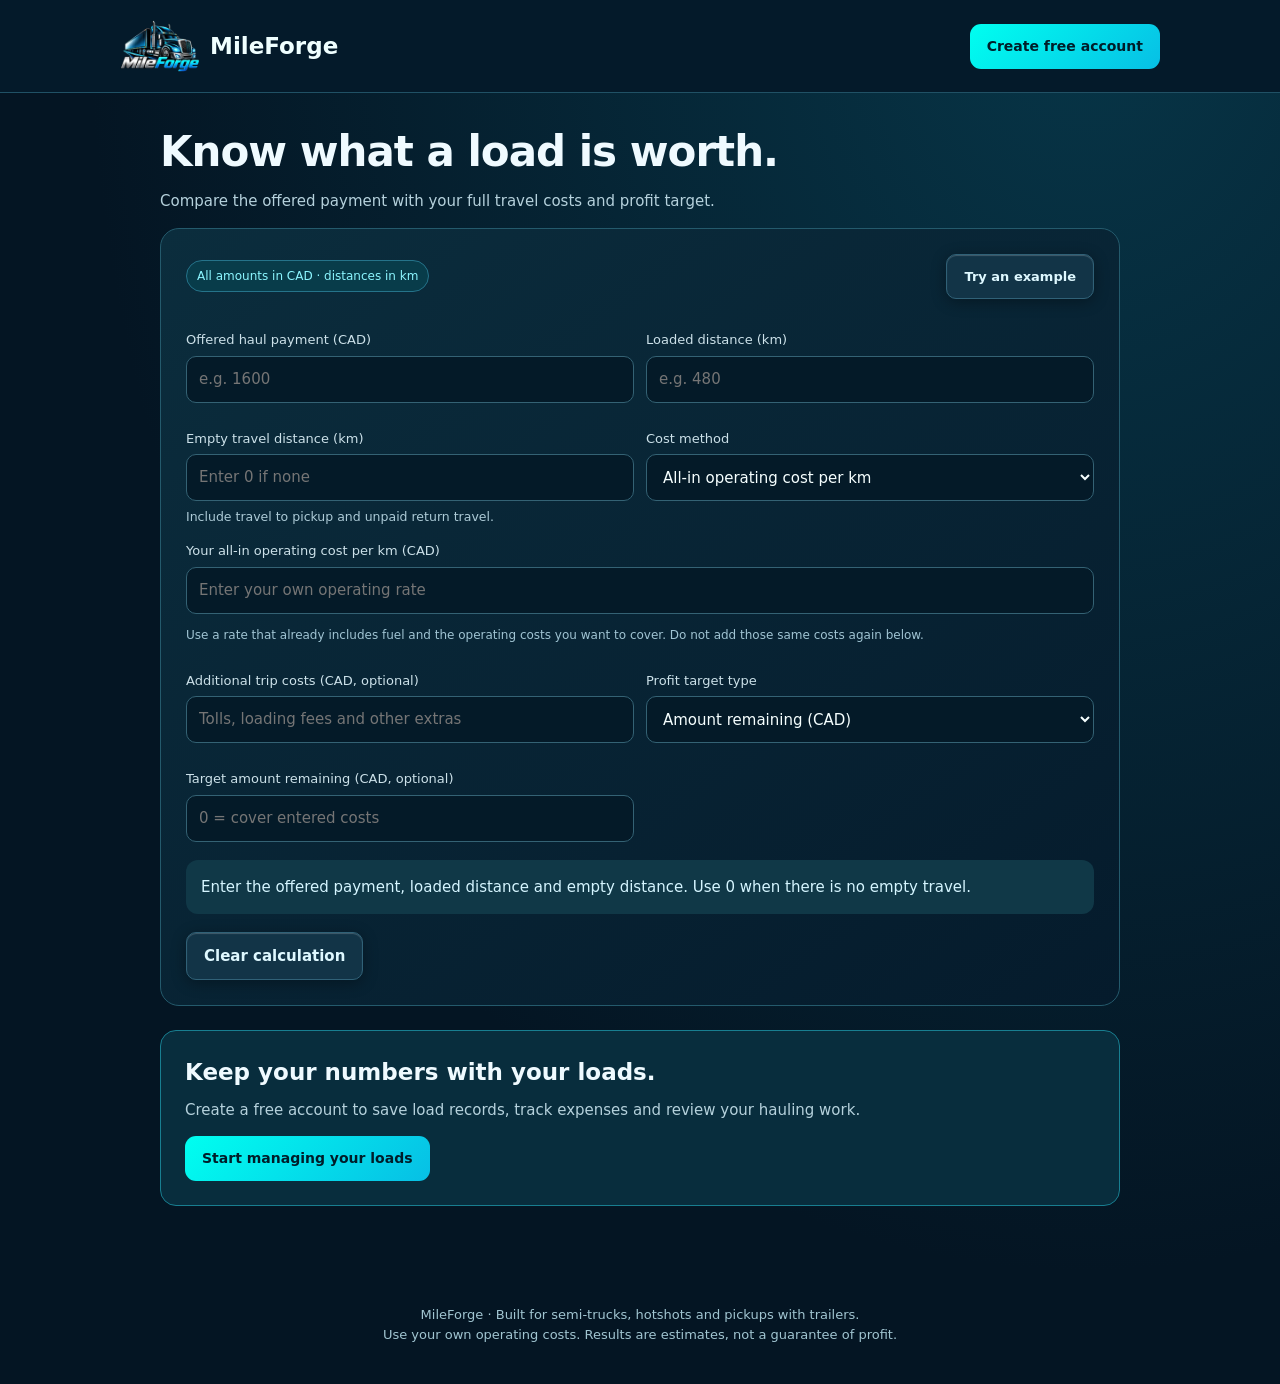
<file: calculator.html>
<!doctype html><html lang="en"><head><meta charset="utf-8"><meta name="viewport" content="width=device-width,initial-scale=1"><meta name="theme-color" content="#061824"><title>Load Profit Calculator — MileForge</title><meta name="description" content="Calculate hauling costs, empty travel, break-even payment and the rate needed to meet your profit target. Free MileForge calculator, no account required."><link rel="canonical" href="https://haulwise-murex.vercel.app/calculator.html"><link rel="icon" type="image/svg+xml" href="/icons/mileforge-icon-v7.svg"><style>
*{box-sizing:border-box}body{margin:0;background:radial-gradient(ellipse at 85% 0,#073547,transparent 65%),#041523;color:#effaff;font:15px system-ui,-apple-system,sans-serif;line-height:1.5}h1{font-size:clamp(28px,4vw,42px);line-height:1.12;letter-spacing:-1px;margin:0 0 12px}h2{font-size:23px}p{color:#b5d1dc}a{color:#67ebf4}.panel{padding:25px;background:linear-gradient(145deg,#0b2d3d,#051b2c);border:1px solid #245a6c;border-radius:19px}label{display:block;font-size:13px;color:#cce1e9;margin:14px 0 6px}input,select,textarea{width:100%;min-height:47px;padding:11px 12px;border:1px solid #346274;border-radius:10px;background:#041a28;color:#f6ffff;font:inherit}button{padding:12px 17px;border:0;border-radius:10px;font:inherit;font-weight:750;cursor:pointer;background:linear-gradient(135deg,#00fff0,#07bfe5);color:#001d29;box-shadow:inset 0 1px 1px #fff3,0 3px 15px #0005}button.secondary{background:#123447;color:#def8ff;border:1px solid #306177}button:disabled{opacity:.5;cursor:not-allowed}button:focus-visible,a:focus-visible,input:focus-visible,select:focus-visible{outline:2px solid #35f4ee;outline-offset:3px}.grid{display:grid;grid-template-columns:1fr 1fr;gap:12px}.row{display:flex;justify-content:space-between;align-items:center;gap:10px;flex-wrap:wrap}.actions{display:flex;gap:10px;flex-wrap:wrap;margin-top:15px}.pill{border:1px solid #25738a;border-radius:24px;background:#083c4a;padding:6px 10px;color:#8cf6ff;font-size:12px}.muted,small{color:#adcbd7}.muted{font-size:12px}.work-note{font-size:12px;color:#a0c4d3;line-height:1.6}.notice{background:#103847;border-radius:12px;padding:15px;color:#d5f5ff;margin:18px 0}.hidden{display:none!important}.profit-output{background:linear-gradient(130deg,#073c4d,#09283b);border:1px solid #07a99f;border-radius:18px;padding:22px;margin-top:22px}.profit-output>strong{font-size:34px;font-weight:850;color:#60ffd4}.profit-output .row{padding:11px 0;border-bottom:1px solid #ffffff20}.profit-output .row:last-child{border:0}.profit-output strong{color:#f2ffff}.success{color:#6cf1c2}
@media(max-width:580px){.grid{grid-template-columns:1fr}.panel{padding:20px 17px}.profit-output{padding:17px}.row{align-items:flex-start}}
</style><link rel="stylesheet" href="/profit-calculator.css?v=20261023"><link rel="apple-touch-icon" sizes="180x180" href="/icons/mileforge-icon-v7.svg"></head><body class="calculator-public"><header><a class="calculator-brand" href="/"><img src="/icons/mileforge-original-restored-v14.svg" alt="MileForge" width="170" height="48" style="object-fit:contain;max-width:100%"><span>MileForge</span></a><a class="public-cta" href="/?signup=1">Create free account</a></header><main><section id="profit" class="" aria-labelledby="profitTitle"><div class="row"><div><h1 id="profitTitle">Know what a load is worth.</h1><p>Compare the offered payment with your full travel costs and profit target.</p></div></div>
<div class="panel profit-panel"><div class="profit-topline"><span class="pill">All amounts in CAD · distances in km</span><button type="button" class="secondary" onclick="tryProfitExample()">Try an example</button></div><p id="calcSourceNotice" class="work-note"></p>
<div class="grid"><div><label for="calcRate">Offered haul payment (CAD)</label><input id="calcRate" type="number" min="0" max="1000000" step=".01" placeholder="e.g. 1600" oninput="computeProfit()"></div><div><label for="calcLoaded">Loaded distance (km)</label><input id="calcLoaded" type="number" min="0" max="100000" step=".1" placeholder="e.g. 480" oninput="computeProfit()"></div><div><label for="calcDeadhead">Empty travel distance (km)</label><input id="calcDeadhead" type="number" min="0" max="100000" step=".1" placeholder="Enter 0 if none" oninput="computeProfit()"><small>Include travel to pickup and unpaid return travel.</small></div><div><label for="calcCostMode">Cost method</label><select id="calcCostMode" onchange="changeProfitCostMode()"><option value="allin">All-in operating cost per km</option><option value="detailed">Detailed cost breakdown</option></select></div></div>
<div id="allInCosts"><label for="calcKm">Your all-in operating cost per km (CAD)</label><input id="calcKm" type="number" min="0" max="1000" step=".01" placeholder="Enter your own operating rate" oninput="computeProfit()"><p class="work-note">Use a rate that already includes fuel and the operating costs you want to cover. Do not add those same costs again below.</p></div>
<div id="detailedCosts" class="hidden"><div class="grid"><div><label for="calcFuelUse">Fuel consumption (L / 100 km)</label><input id="calcFuelUse" type="number" min="0" max="200" step=".1" placeholder="Your vehicle's consumption" oninput="computeProfit()"></div><div><label for="calcFuelPrice">Fuel price (CAD / litre)</label><input id="calcFuelPrice" type="number" min="0" max="20" step=".001" placeholder="Your fuel price" oninput="computeProfit()"></div><div><label for="calcNonFuel">Non-fuel operating cost (CAD / km)</label><input id="calcNonFuel" type="number" min="0" max="1000" step=".01" placeholder="Enter 0 if excluded" oninput="computeProfit()"><small>Maintenance, insurance and other allocated costs. Exclude fuel and driver time entered here.</small></div><div><label for="calcHours">Driver hours (optional)</label><input id="calcHours" type="number" min="0" max="1000" step=".25" placeholder="Driving, loading and waiting" oninput="computeProfit()"></div><div><label for="calcHourlyRate">Driver time cost (CAD / hour)</label><input id="calcHourlyRate" type="number" min="0" max="1000" step=".01" placeholder="Enter when including driver hours" oninput="computeProfit()"></div></div></div>
<div class="grid"><div><label for="calcExtras">Additional trip costs (CAD, optional)</label><input id="calcExtras" type="number" min="0" max="1000000" step=".01" placeholder="Tolls, loading fees and other extras" oninput="computeProfit()"></div><div><label for="calcTargetType">Profit target type</label><select id="calcTargetType" onchange="updateProfitTargetLabel();computeProfit()"><option value="amount">Amount remaining (CAD)</option><option value="percent">Margin (% of revenue)</option></select></div><div><label id="calcTargetLabel" for="calcTarget">Target amount remaining (CAD, optional)</label><input id="calcTarget" type="number" min="0" max="1000000" step=".01" placeholder="0 = cover entered costs" oninput="computeProfit()"></div></div>
<div id="profitIncomplete" class="notice" role="status">Enter the payment, travel distances and operating costs to calculate this load.</div>
<div id="profitResults" class="hidden"><div class="profit-output"><div class="muted">ESTIMATED REMAINING AFTER ENTERED COSTS</div><strong id="calcMargin">—</strong><p id="profitTargetStatus" class="profit-target-status" role="status" aria-live="polite"></p><div class="profit-key-grid"><article><span>Break-even payment</span><strong id="calcBreakEven">—</strong></article><article><span>Minimum payment for your target</span><strong id="calcMinimum">—</strong></article></div>
<div class="row"><span>Total travel distance</span><span id="calcTotalKm">—</span></div><div class="row"><span>Empty distance share</span><span id="calcEmptyShare">—</span></div><div class="row"><span>Empty travel driving cost</span><span id="calcEmptyCost">—</span></div><div class="row"><span>Driving cost subtotal</span><span id="calcTravelCost">—</span></div><div class="row"><span>Fuel estimate (included above)</span><span id="calcFuelCost">Included in operating rate</span></div><div class="row"><span>Driver time cost</span><span id="calcTimeCost">Included in operating rate</span></div><div class="row"><span>Additional trip costs</span><span id="calcExtraCost">—</span></div><div class="row"><span>Estimated total entered costs</span><span id="calcFullCost">—</span></div><div class="row"><span>Offered payment per loaded km</span><span id="calcOfferedKm">—</span></div><div class="row"><span>Required payment per loaded km for target</span><span id="calcRequiredKm">—</span></div><div class="row"><span>Remaining per total km</span><span id="calcMarginKm">—</span></div><div class="row"><span>Estimated margin on offered payment</span><span id="calcMarginPercent">—</span></div></div>
<p class="work-note">These are planning estimates, not net profit or payments received. Taxes and any costs you leave out are excluded. Empty travel driving cost excludes separately entered driver time and additional trip costs.</p></div>
<div class="actions profit-account-actions"><button id="saveProfitLoad" type="button" onclick="saveCalculatorToLog()">Save estimate to My Loads</button><button id="saveCostProfile" type="button" class="secondary" onclick="saveCalculatorCostProfile()">Save my cost settings</button></div><p id="calcProfileMsg" class="work-note" role="status"></p><p id="calcLoadNote" class="work-note"></p><div class="actions"><button type="button" class="secondary" onclick="clearProfitCalculation()">Clear calculation</button></div>
</div></section>
<section class="public-convert"><h2>Keep your numbers with your loads.</h2><p>Create a free account to save load records, track expenses and review your hauling work.</p><a class="public-cta" href="/?signup=1">Start managing your loads</a></section></main><footer>MileForge · Built for semi-trucks, hotshots and pickups with trailers.<br>Use your own operating costs. Results are estimates, not a guarantee of profit.</footer><script>var HAULWISE_PUBLIC_CALCULATOR=true;</script><script src="/profit-engine.js?v=20261023"></script><script src="/profit-calculator.js?v=20261023"></script></body></html>
</file>
<file: profit-calculator.css>
.profit-topline{display:flex;gap:13px;justify-content:space-between;align-items:center;flex-wrap:wrap;margin-bottom:17px}.profit-topline button{font-size:13px}.profit-key-grid{display:grid;grid-template-columns:1fr 1fr;gap:10px;margin:18px 0}.profit-key-grid article{padding:15px;border:1px solid #287386;border-radius:13px;background:#082c3b}.profit-key-grid article span{font-size:12px;color:#afcfd9}.profit-key-grid article strong{display:block;font-size:24px!important;margin-top:9px;color:#f6ffff!important}.profit-output .row{gap:16px}.profit-output .row span:last-child{text-align:right}.profit-target-status{padding:12px;border-radius:10px;font-weight:700;font-size:14px}.profit-target-status.meets{color:#9affde;background:#074b40}.profit-target-status.below{color:#ffe8a8;background:#4a3d1f}.profit-target-status.loss{color:#ffc1b7;background:#4e2531}.profit-panel input{scroll-margin-top:110px}.profit-panel small{display:block;margin-top:6px;line-height:1.6}.profit-panel .profit-account-actions{margin-top:20px}.profit-panel .notice{line-height:1.6}.calculator-public{min-height:100vh}.calculator-public header{position:static;background:#041a2a;display:flex;justify-content:space-between;align-items:center;gap:18px;padding:14px max(18px,calc((100vw - 1040px)/2));border-bottom:1px solid #205165}.calculator-brand{display:flex;align-items:center;gap:10px;text-decoration:none;color:#efffff;font-size:23px;font-weight:850}.calculator-brand img{height:64px;width:80px;object-fit:contain}.calculator-public main{max-width:1000px;padding:35px 20px;margin:auto}.calculator-public .public-intro{margin-bottom:22px}.calculator-public .public-intro p{max-width:670px}.calculator-public .public-cta{display:inline-block;padding:12px 17px;background:linear-gradient(135deg,#00fff0,#07bfe5);color:#001d29;border-radius:11px;font-weight:750;text-decoration:none;font-size:14px}.calculator-public footer{max-width:950px;margin:20px auto;padding:20px;color:#a1c5d1;font-size:13px;text-align:center}.calculator-public .public-convert{padding:24px;border:1px solid #187e90;background:#082d3d;border-radius:16px;margin:24px 0}.calculator-public .public-convert h2{margin:0 0 9px}.calculator-public .public-convert p{margin-top:0}.calculator-public .profit-account-actions,.calculator-public #calcProfileMsg{display:none}.calculator-public #profit{display:block!important}
@media(max-width:580px){.profit-key-grid{grid-template-columns:1fr}.profit-key-grid article strong{font-size:23px!important}.profit-output .row{align-items:flex-start;font-size:13px}.profit-output .row span:first-child{max-width:65%}.calculator-public header{padding:12px 15px;gap:10px}.calculator-brand{font-size:19px;gap:5px}.calculator-brand img{width:52px;height:45px}.calculator-public .public-cta{font-size:12px;padding:11px 12px}.calculator-public main{padding:24px 14px}.calculator-public .public-convert{padding:20px}.profit-topline .pill{font-size:10px}.profit-account-actions button{width:100%}}
</file>
